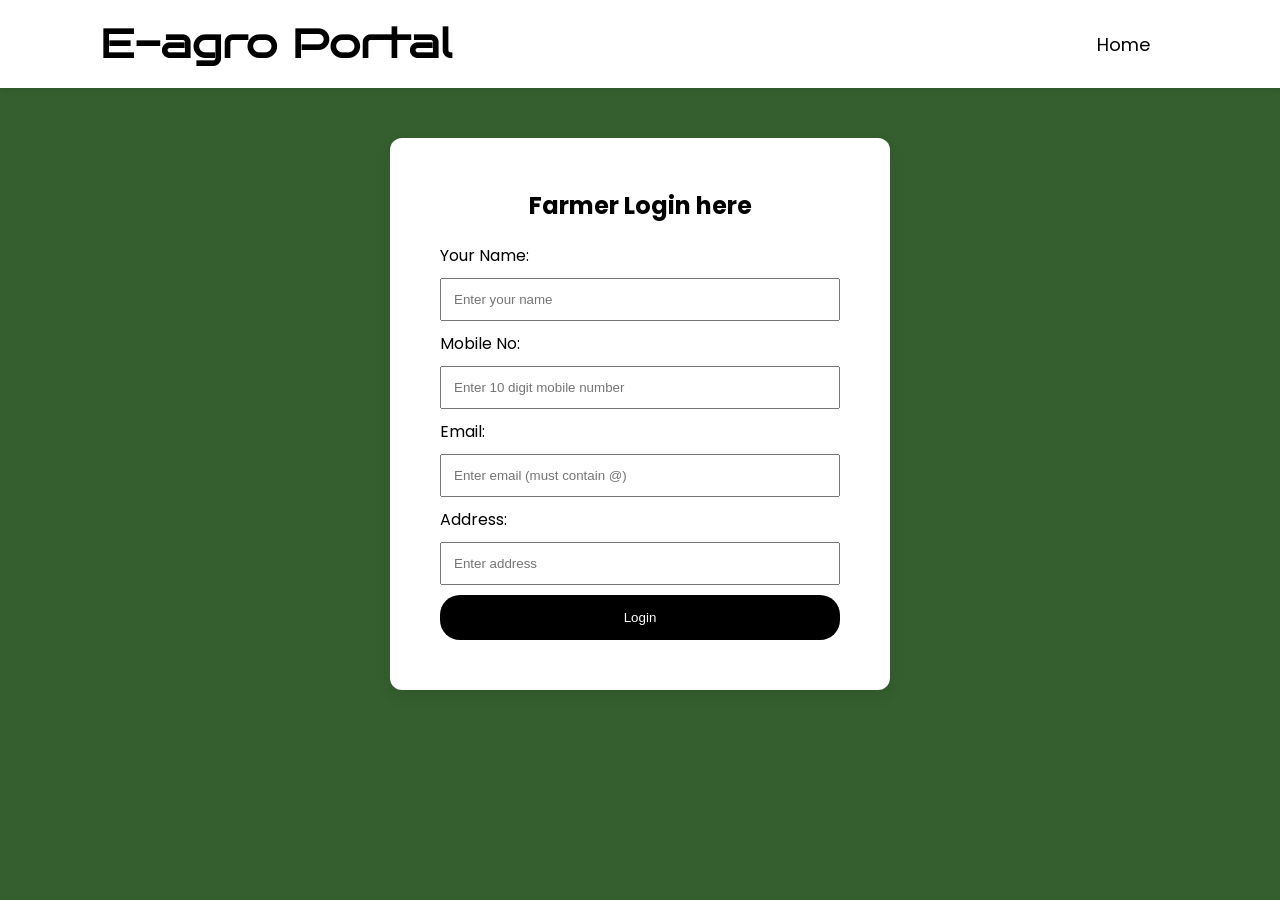
<file: login.html>
<!DOCTYPE html>
<html>
<head>
    <meta charset="UTF-8">
    <title>E-agro Portal Login</title>

    <!-- Google Fonts -->
    <link href="https://fonts.googleapis.com/css2?family=Poppins&family=Audiowide&family=Bruno+Ace&display=swap" rel="stylesheet">

    <!-- CSS -->
    <link rel="stylesheet" href="design.css">
</head>
<body onload="showUserName();">

<main>
    <!-- NAVBAR -->
    <nav>
        <h2>E-agro Portal</h2>
        <div class="part2">
            <a href="products.html">Home</a>
            <div id="user-name"></div>
            
        </div>
    </nav>
    

    <!-- LOGIN FORM -->
    <section>
        <div class="login">
            <div class="login-box">
                <h2 style="text-align:center; margin-bottom:20px;">Farmer Login here</h2>

                <label for="name">Your Name:</label>
                <input type="text" id="name" placeholder="Enter your name" required>

                <label for="mobile">Mobile No:</label>
                <input type="text" id="mobile" placeholder="Enter 10 digit mobile number" maxlength="10">

                <label for="email">Email:</label>
                <input type="email" id="email" placeholder="Enter email (must contain @)">

                <label for="address">Address:</label>
                <input type="text" id="address" placeholder="Enter address">

                <button onclick="loginUser()">Login</button>
            </div>
        </div>
    </section>
</main>

<script src="script.js"></script>
</body>
</html>
</file>
<file: design.css>
/* ================= RESET ================= */
* {
  margin: 0;
  padding: 0;
  box-sizing: border-box;
}

/* ================= BODY ================= */
body {
  font-family: "Poppins", sans-serif;
  background: #355F2F;
  background-size: 400% 400%;
  animation: gradientBG 15s ease infinite;
}

@keyframes gradientBG {
  0% { background-position: 0% 50%; }
  50% { background-position: 100% 50%; }
  100% { background-position: 0% 50%; }
}

/* ================= NAVBAR ================= */
nav {
  padding: 20px 100px;
  display: flex;
  align-items: center;
  justify-content: space-between;
  background-color: #fff;
  box-shadow: 0 2px 5px rgba(0, 0, 0, 0.1);
}

nav h2 {
  font-size: 40px;
  font-family: "Bruno Ace", sans-serif;
  font-weight: bold;
  color: black;
}

nav .part2 {
  display: flex;
  align-items: center;
  gap: 30px;
}

nav a {
  font-size: 18px;
  text-decoration: none;
  color: black;
  position: relative;
}

/* Hover underline effect */
nav a::after {
  content: "";
  position: absolute;
  left: 0;
  bottom: -5px;
  width: 0%;
  height: 2px;
  background: black;
  transition: width 0.3s ease;
}

nav a:hover::after {
  width: 100%;
}

/* Logout Button */
#logout-btn {
  padding: 8px 18px;
  background: black;
  color: white;
  border: none;
  border-radius: 20px;
  cursor: pointer;
  font-size: 16px;
  transition: 0.3s ease;
}

#logout-btn:hover {
  background: #7fbf2e;
  transform: scale(1.05);
}

#user-name {
  font-size: 18px;
  font-weight: 500;
  color: #333;
}

/* ================= LOGIN PAGE ================= */
.login {
  display: flex;
  justify-content: center;
  margin-top: 50px;
}

.login-box {
  background: #fff;
  padding: 50px;
  border-radius: 12px;
  width: 500px;
  box-shadow: 0 5px 15px rgba(0, 0, 0, 0.1);
}

.login-box input {
  width: 100%;
  padding: 12px;
  margin: 10px 0;
}

.login-box button {
  width: 100%;
  padding: 15px;
  background: black;
  color: white;
  border: none;
  border-radius: 20px;
  cursor: pointer;
  transition: 0.3s;
}

.login-box button:hover {
  background: #7fbf2e;
}

/* ================= PRODUCTS GRID ================= */
.products {
  width: 90%;
  margin: 50px auto;
  display: grid;
  grid-template-columns: repeat(3, 1fr);
  gap: 25px;
}

/* ================= PRODUCT CARD ================= */
.product-box {
  height: 400px;
  border-radius: 20px;
  overflow: hidden;
  position: relative;
  transition: transform 0.4s ease, box-shadow 0.4s ease;
}

.product-box img {
  width: 100%;
  height: 100%;
  object-fit: cover;
  transition: transform 0.4s ease;
}

/* Product Info */
.product-info {
  position: absolute;
  bottom: 20px;
  left: 20px;
  padding: 12px;
  background-color: #355F2F;
  color: #fff;
  border-radius: 15px;
  border: 1px solid rgb(171, 195, 147);
}

.product-info h2 {
  font-size: 22px;
}

.product-info p {
  font-size: 16px;
}

.product-info button {
  margin-top: 10px;
  padding: 8px 15px;
  border: none;
  background: black;
  color: white;
  border-radius: 20px;
  cursor: pointer;
  transition: 0.3s;
}

.product-info button:hover {
  background: #7fbf2e;
}

/* ================= HOVER EFFECT ================= */
.product-box:hover {
  transform: translateY(-10px);
  box-shadow: 0 20px 40px rgba(34, 187, 57, 0.3);
}

.product-box:hover img {
  transform: scale(1.1);
}
</file>
